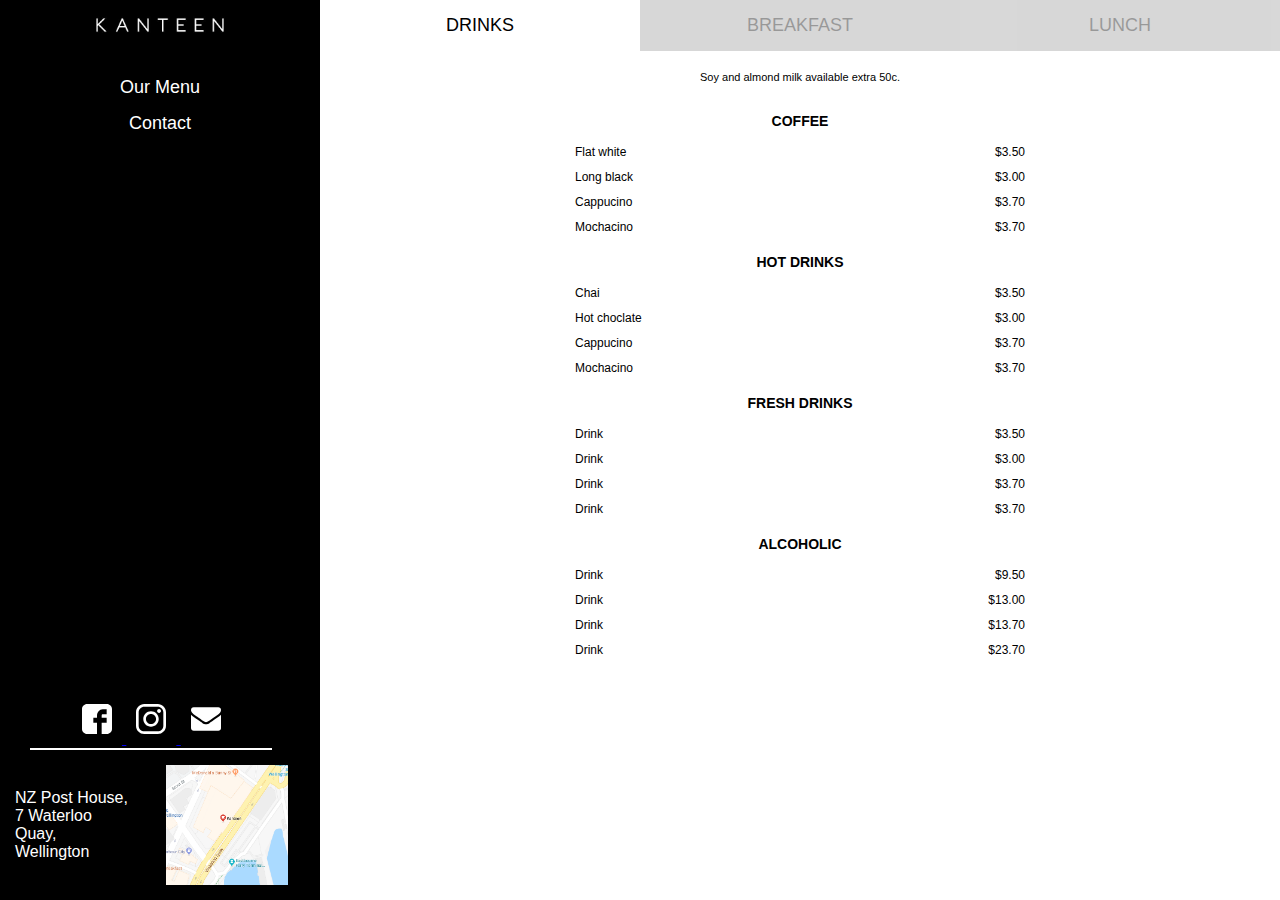
<file: menu.html>
<!DOCTYPE html>
<html>
	<head>
		<meta charset="utf-8">
		<title>Our Menu</title>
		<meta name="viewport" content="width=device-width, initial-scale=1.0, user-scalable=no">
		<link rel="stylesheet" href="css/style.css" />
	</head>
	<body>
		<aside id="sideNav">
			<div class="hamburger">
				<span></span>
				<span></span>
				<span></span>
			</div>
			<div class="logo">
				<a href="index.html">
					<img src="images/logo_kanteen.jpg" alt="Kanteen logo" />
				</a>
			</div>
			<nav>
				<ul>
					<li>
						<a href="menu.html">Our Menu</a>
					</li>
					<li>
						<a href="contact.html">Contact</a>
					</li>
				</ul>
			</nav>
			<div id="navCont">
				<div class="navIcons icon">
					<a href="https://www.facebook.com/kanteencafe/" target="_blank">
						<img src="images/icons/facebookW.svg" alt="Link to Facebook" />
					</a>
					<a href="https://www.instagram.com/kanteencafe/" target="_blank">
						<img src="images/icons/instagramW.svg" alt="Link to Instagram" />
					</a>
					<a href="mailto:fakeemail@fake.com">
						<img src="images/icons/envelopeW.svg" alt="Link to email" />
					</a>
				</div>
				<hr />
				<div class="navMap">
					<p>
						NZ Post House,
						<br />7 Waterloo Quay,
						<br />Wellington
					</p>
					<img src="images/map.png" alt="" />
				</div>
			</div>
		</aside>
		<header id="banner">
			<div class="hamburger">
				<span></span>
				<span></span>
				<span></span>
			</div>
			<div class="logo">
				<a href="index.html">
					<img src="images/logo_kanteen.jpg" alt="Kanteen logo" />
				</a>
			</div>
		</header>
		<main id="main">
			<div id="tabs">
				<div id="drinkTab" class="tab tabOn">
					<h2>DRINKS</h2>
				</div>
				<div id="bkfTab" class="tab tabs">
					<h2>BREAKFAST</h2>
				</div>
				<div id="lunchTab" class="tab tabs">
					<h2>LUNCH</h2>
				</div>
			</div>
			<div id="menuContent">
				<div id="drinks" class="menuShow">
					<h4>
						Soy and almond milk available extra 50c.
					</h4>
					<h3>COFFEE</h3>
					<div class="groupMenu">
						<div class="items">
							<p>Flat white</P>
						</div>
						<p class="price">
							$3.50
						</p>
					</div>
					<div class="groupMenu">
						<div class="items">
							<p>Long black</P>
						</div>
						<p class="price">
							$3.00
						</p>
					</div>
					<div class="groupMenu">
						<div class="items">
							<p>Cappucino</P>
						</div>
						<p class="price">
							$3.70
						</p>
					</div>
					<div class="groupMenu">
						<div class="items">
							<p>Mochacino</P>
						</div>
						<p class="price">
							$3.70
						</p>
					</div>
					<h3>HOT DRINKS</h3>
					<div class="groupMenu">
						<div class="items">
							<p>Chai</P>
						</div>
						<p class="price">
							$3.50
						</p>
					</div>
					<div class="groupMenu">
						<div class="items">
							<p>Hot choclate</P>
						</div>
						<p class="price">
							$3.00
						</p>
					</div>
					<div class="groupMenu">
						<div class="items">
							<p>Cappucino</P>
						</div>
						<p class="price">
							$3.70
						</p>
					</div>
					<div class="groupMenu">
						<div class="items">
							<p>Mochacino</P>
						</div>
						<p class="price">
							$3.70
						</p>
					</div>
					<h3>FRESH DRINKS</h3>
					<div class="groupMenu">
						<div class="items">
							<p>Drink</P>
						</div>
						<p class="price">
							$3.50
						</p>
					</div>
					<div class="groupMenu">
						<div class="items">
							<p>Drink</P>
						</div>
						<p class="price">
							$3.00
						</p>
					</div>
					<div class="groupMenu">
						<div class="items">
							<p>Drink</P>
						</div>
						<p class="price">
							$3.70
						</p>
					</div>
					<div class="groupMenu">
						<div class="items">
							<p>Drink</P>
						</div>
						<p class="price">
							$3.70
						</p>
					</div>
					<h3>ALCOHOLIC</h3>
					<div class="groupMenu">
						<div class="items">
							<p>Drink</P>
						</div>
						<p class="price">
							$9.50
						</p>
					</div>
					<div class="groupMenu">
						<div class="items">
							<p>Drink</P>
						</div>
						<p class="price">
							$13.00
						</p>
					</div>
					<div class="groupMenu">
						<div class="items">
							<p>Drink</P>
						</div>
						<p class="price">
							$13.70
						</p>
					</div>
					<div class="groupMenu">
						<div class="items">
							<p>Drink</P>
						</div>
						<p class="price">
							$23.70
						</p>
					</div>
				</div>
				<div id="breakfast" class="menuHide">
					<h4>
						All day breakfast till 2pm.
					</h4>
					<div class="keyMenu">
						<div class="group2">
							<img src="images/V.svg" alt="Vegetarian icon" />
							<p>Vegetarian</p>
						</div>
						<div class="group2">
							<img src="images/V+.svg" alt="Vegan icon" />
							<p>Vegan</p>
						</div>
						<div class="group2">
							<img src="images/GF.svg" alt="Gluten free icon" />
							<p>Gluten free</p>
						</div>
						<div class="group2">
							<img src="images/DF.svg" alt="Dairy free icon" />
							<p>Dairy free</p>
						</div>
					</div>
					<div class="groupMenu">
						<div class="items">
							<p>Smashed avocado, tomato and rocket on 5 grain.</P>
							<div class="menuIcon">
								<img src="images/V+.svg" alt="Vegan icon" />
							</div>
						</div>
						<p class="price">
							$7.00
						</p>
					</div>
					<div class="groupMenu">
						<div class="items">
							<p>Eggs benedict with sourdough.</P>
						</div>
						<p class="price">
							$10.00
						</p>
					</div>
					<div class="groupMenu">
						<div class="items">
							<p>Smashed avocado, tomato and rocket on 5 grain.</P>
							<div class="menuIcon">
								<img src="images/GF.svg" alt="Gluten free icon" />
							</div>
						</div>
						<p class="price">
							$7.00
						</p>
					</div>
					<div class="groupMenu">
						<div class="items">
							<p>Eggs benedict with sourdough.</P>
						</div>
						<p class="price">
							$10.00
						</p>
					</div>
					<h3>SIDES</h3>
					<div class="groupMenu">
						<div class="items">
							<p>Hash browns</P>
						</div>
						<p class="price">
							$3.500
						</p>
					</div>
					<div class="groupMenu">
						<div class="items">
							<p>Tomato</P>
						</div>
						<p class="price">
							$2.00
						</p>
					</div>
					<div class="groupMenu">
						<div class="items">
							<p>Egg</P>
						</div>
						<p class="price">
							$2.50
						</p>
					</div>
				</div>
				<div id="lunch" class="menuHide">
					<h4>
						All day breakfast till 2pm.
					</h4>
					<div class="keyMenu">
						<div class="group2">
							<img src="images/V.svg" alt="Vegetarian icon" />
							<p>Vegetarian</p>
						</div>
						<div class="group2">
							<img src="images/V+.svg" alt="Vegan icon" />
							<p>Vegan</p>
						</div>
						<div class="group2">
							<img src="images/GF.svg" alt="Gluten free icon" />
							<p>Gluten free</p>
						</div>
						<div class="group2">
							<img src="images/DF.svg" alt="Dairy free icon" />
							<p>Dairy free</p>
						</div>
					</div>
					<div class="groupMenu">
						<div class="items">
							<p>Pulled pork burrito bowl</P>
							<div class="menuIcon">
								<img src="images/GF.svg" alt="Gluten free icon" />
							</div>
						</div>
						<p class="price">
							$14.50
						</p>
					</div>
					<div class="groupMenu">
						<div class="items">
							<p>Chicken BLT turkish sandwich and fries.</P>
						</div>
						<p class="price">
							$14.50
						</p>
					</div>
					<div class="groupMenu">
						<div class="items">
							<p>Kanteen grilled cheese toastie and house pickle.</P>
						</div>
						<p class="price">
							$7.00
						</p>
					</div>
					<div class="groupMenu">
						<div class="items">
							<p>Kanteen Caeser Salad</P>
						</div>
						<p class="price">
							$13.50
						</p>
					</div>
					<h3>SIDES</h3>
					<div class="groupMenu">
						<div class="items">
							<p>Hash browns</P>
						</div>
						<p class="price">
							$3.500
						</p>
					</div>
					<div class="groupMenu">
						<div class="items">
							<p>Tomato</P>
						</div>
						<p class="price">
							$2.00
						</p>
					</div>
					<div class="groupMenu">
						<div class="items">
							<p>Egg</P>
						</div>
						<p class="price">
							$2.50
						</p>
					</div>
				</div>
			</div>
		</main>
		<script src="js/jquery-3.3.1.js"></script>
		<script src="js/script.js"></script>
	</body>
</html>
</file>
<file: css/style.css>
* {
  padding: 0px;
  margin: 0px;
  box-sizing: border-box;
  font-family: Arial, Helvetica, sans-serif; }

#sideNav {
  display: none;
  position: fixed;
  z-index: 3;
  left: 0px;
  top: 0px;
  background-color: black;
  text-align: center;
  height: 100vh;
  width: 90vw;
  min-width: 300px;
  max-width: 350px; }
  #sideNav .logo img {
    height: 50px; }
  #sideNav .hamburger {
    position: relative;
    width: 40px;
    height: auto;
    margin: 10px;
    float: left; }
    #sideNav .hamburger span {
      display: block;
      position: absolute;
      height: 2px;
      width: 100%;
      background: white;
      opacity: 0.7;
      border: none;
      border-radius: 5px; }
    #sideNav .hamburger span:nth-child(1) {
      top: 0px; }
    #sideNav .hamburger span:nth-child(2) {
      top: 12.5px; }
    #sideNav .hamburger span:nth-child(3) {
      top: 25px; }
  #sideNav nav {
    margin-top: 15px; }
    #sideNav nav ul li a {
      text-decoration: none;
      font-weight: lighter;
      font-size: 18px;
      color: white;
      line-height: 2; }
  #sideNav #navCont {
    position: absolute;
    bottom: 0px; }
    #sideNav #navCont .icon img {
      height: 30px;
      width: auto;
      margin: 10px; }
    #sideNav #navCont hr {
      border: none;
      height: 2px;
      color: white;
      background-color: white;
      width: 80%;
      margin: 0 auto; }
    #sideNav #navCont .navMap {
      display: flex;
      align-items: center; }
      #sideNav #navCont .navMap p {
        color: white;
        width: 50%;
        text-align: left;
        font-weight: lighter;
        padding: 15px; }
      #sideNav #navCont .navMap img {
        width: 50%;
        height: 150px;
        padding: 15px; }

#banner {
  z-index: 2;
  width: 100vw;
  height: 50px;
  background-color: black;
  display: flex; }
  #banner .logo {
    margin: 0 auto; }
    #banner .logo img {
      height: 50px; }
  #banner .hamburger {
    position: relative;
    width: 40px;
    height: auto;
    margin: 10px;
    float: left; }
    #banner .hamburger span {
      display: block;
      position: absolute;
      height: 2px;
      width: 100%;
      background: white;
      opacity: 0.7;
      border: none;
      border-radius: 5px; }
    #banner .hamburger span:nth-child(1) {
      top: 0px; }
    #banner .hamburger span:nth-child(2) {
      top: 12.5px; }
    #banner .hamburger span:nth-child(3) {
      top: 25px; }

#main {
  z-index: 1;
  width: 100vw; }
  #main #mainImg {
    width: 100%;
    height: 40vh;
    max-height: 500px;
    background-image: url("../images/room1.jpg");
    background-position: center;
    background-size: cover; }

#mainText p {
  text-align: center;
  font-size: 14px;
  line-height: 20px;
  padding-top: 55px;
  padding-bottom: 55px; }

hr {
  border: none;
  height: 2px;
  color: black;
  background-color: black; }

section {
  display: flex;
  justify-content: center; }
  section .contentText {
    width: 50vw;
    padding-left: 15px;
    padding-right: 15px;
    margin: 0 auto;
    background-color: white;
    align-self: center; }
    section .contentText h3 {
      font-size: 14px;
      font-weight: bold;
      padding-bottom: 10px; }
    section .contentText p {
      font-size: 11px;
      max-width: 500px;
      color: black;
      text-decoration: none; }
    @media only screen and (min-width: 1000px) {
      section .contentText p {
        font-size: 12px; } }

#map {
  height: 50vw;
  max-height: 300px !important; }

#findUs .contentImg {
  background-image: url("../images/map.png");
  background-position: center;
  width: 50vw;
  height: 50vw;
  max-height: 300px;
  background-repeat: no-repeat;
  background-size: cover; }

#ourMenu .contentImg {
  background-image: url("../images/platters.jpg");
  background-position: right top;
  width: 50vw;
  height: 50vw;
  max-height: 300px;
  background-repeat: no-repeat;
  background-size: cover; }
#ourMenu .contentImg img {
  order: 2; }
#ourMenu .contentText {
  order: 1; }
#ourMenu form input {
  background-color: #dea750;
  margin-top: 15px;
  padding: 5px 15px;
  border: none;
  border-radius: 0px;
  color: white;
  font-size: 12px;
  text-align: center; }

#offers .contentImg {
  background-image: url("../images/coffees.jpg");
  background-position: center;
  width: 50vw;
  height: 50vw;
  max-height: 300px;
  background-repeat: no-repeat;
  background-size: cover; }

#giveAway .contentImg {
  background-image: url("../images/coffeeCups.jpg");
  background-position: center;
  width: 50vw;
  height: 50vw;
  max-height: 300px;
  background-repeat: no-repeat;
  background-size: cover; }
#giveAway .contentImg img {
  order: 2; }
#giveAway .contentText {
  order: 1; }
#giveAway .icon {
  display: flex;
  margin: 0 auto; }
  #giveAway .icon img {
    height: 20px;
    width: auto;
    margin: 5px; }
  @media only screen and (min-width: 1000px) {
    #giveAway .icon img {
      height: 30px;
      width: auto; } }

.group1 {
  display: flex; }
  .group1 p {
    font-size: 11px;
    max-width: 500px;
    color: black;
    text-decoration: none; }
  @media only screen and (min-width: 1000px) {
    .group1 p {
      font-size: 12px; } }
  .group1 .icon img {
    height: 15px;
    width: auto;
    margin: 5px; }
  .group1 p {
    align-self: center; }

.keyMenu {
  display: flex;
  justify-content: space-between;
  margin-bottom: 15px; }
  .keyMenu .group2 {
    display: flex; }
    .keyMenu .group2 img {
      margin: 2px;
      height: 20px;
      width: auto; }
    .keyMenu .group2 p {
      align-self: center; }

.groupLarge img {
  height: 30px;
  width: auto;
  margin: 10px; }

#tabs {
  width: 100%;
  display: flex;
  justify-content: space-evenly;
  text-align: center; }
  #tabs .tab {
    flex: 1;
    padding: 15px; }
    #tabs .tab h2 {
      font-size: 18px; }
    #tabs .tab h2 {
      font-weight: lighter; }

.tabs {
  background-color: #9e9e9e;
  opacity: 0.4; }

.tabOn {
  background-color: white;
  opacity: 1; }

#menuContent {
  padding-top: 20px;
  width: 80vw;
  min-width: 300px;
  max-width: 450px;
  text-align: center;
  margin: 0 auto; }
  #menuContent h3 {
    font-size: 14px;
    font-weight: bold;
    padding-bottom: 10px; }
  #menuContent h3 {
    padding-top: 15px; }
  #menuContent p {
    font-size: 11px;
    max-width: 500px;
    color: black;
    text-decoration: none; }
  @media only screen and (min-width: 1000px) {
    #menuContent p {
      font-size: 12px; } }
  #menuContent h4 {
    font-size: 11px;
    padding-bottom: 15px;
    font-weight: lighter; }
  #menuContent .menuHide {
    display: none; }
  #menuContent .menuShow {
    display: block; }

.groupMenu {
  display: flex;
  justify-content: space-between;
  height: 25px; }
  .groupMenu .items {
    display: inline-flex; }
    .groupMenu .items .menuIcon img {
      margin: 2px;
      height: 20px;
      width: auto; }
  .groupMenu p {
    align-self: center;
    height: auto; }

#contact {
  padding: 15px; }
  #contact h2 {
    font-size: 18px; }
  #contact h2 {
    padding-bottom: 10px;
    font-weight: bold; }
  #contact h3 {
    font-size: 14px;
    font-weight: bold;
    padding-bottom: 10px; }
  #contact h3 {
    padding-bottom: 5px; }
  #contact p {
    font-size: 11px;
    max-width: 500px;
    color: black;
    text-decoration: none; }
  @media only screen and (min-width: 1000px) {
    #contact p {
      font-size: 12px; } }
  #contact .conSec {
    padding-bottom: 20px; }

#imgCon {
  display: flex;
  justify-content: space-between; }
  #imgCon .imgl {
    width: 45vw;
    height: 45vw;
    background-position: center;
    background-size: cover; }
  #imgCon .img1 {
    background-image: url(../images/coffeeMachine.jpg); }
  #imgCon .img2 {
    background-image: url(../images/salads.jpg); }
  #imgCon .img3 {
    display: none;
    background-image: url(../images/cabenet.jpg); }

@media only screen and (min-width: 500px) {
  .imgl {
    max-height: 250px; } }
@media only screen and (min-width: 1000px) {
  #sideNav {
    display: block;
    min-width: auto;
    width: 25%;
    max-width: none;
    position: fixed; }
    #sideNav .hamburger {
      display: none; }

  #banner {
    display: none; }

  #main {
    width: 75%;
    float: right;
    position: absolute;
    right: 0; }
    #main #mainImg {
      height: 60vh; }

  section .contentText {
    padding-right: 0px; }

  #findUs {
    display: none; }

  #imgCon .imgl {
    width: 23vw;
    height: 23vw; }
  #imgCon .img3 {
    display: flex; }

  .hrHide {
    display: none; } }

/*# sourceMappingURL=style.css.map */
</file>
